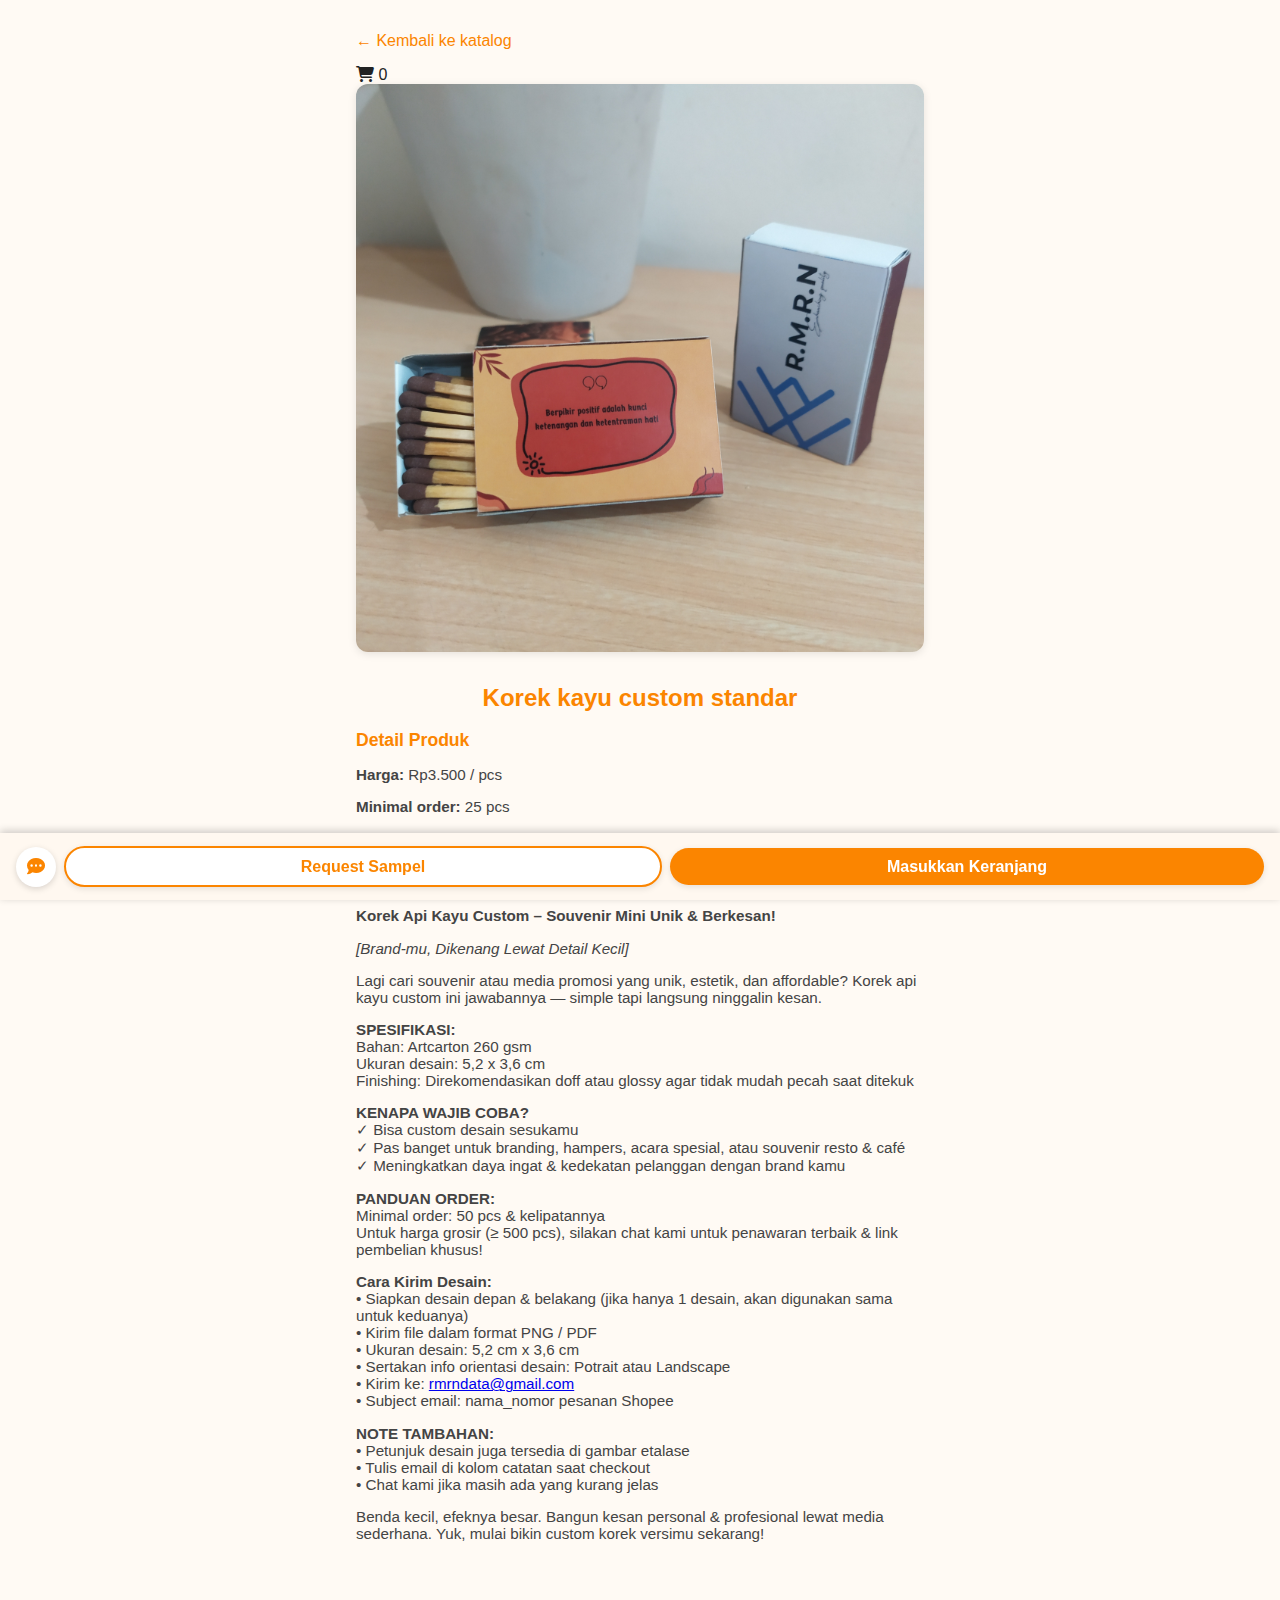
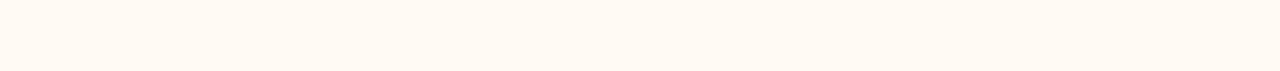
<file: deskripsi/korek_ksm_0001.html>
<!DOCTYPE html>
<html lang="id">
<head>
  <meta charset="UTF-8">
  <meta name="viewport" content="width=device-width, initial-scale=1.0">
  <title>Korek kayu custom standar</title>
  <link rel="stylesheet" href="../style.css">
  <link rel="stylesheet" href="https://cdnjs.cloudflare.com/ajax/libs/font-awesome/6.4.0/css/all.min.css">
</head>
<body>

 <div class="deskripsi-container" id="kontainerdeskripsi">
  <div class="deskripsi-header">
    <a href="../index.html" class="kembali">&larr; Kembali ke katalog</a>
    <div class="keranjang-icon">
      <i class="fas fa-shopping-cart"></i>
      <span class="badge" id="keranjangCount">0</span>
    </div>
  </div>

  <img src="../images/korek/korek_custom_std.jpg" alt="Korek std" class="gambar-produk">

    <h2>Korek kayu custom standar</h2>

    <div class="produk-detail">
      <h3>Detail Produk</h3>
      <p><strong>Harga:</strong> Rp3.500 / pcs</p>
      <p><strong>Minimal order:</strong> 25 pcs</p>
      <p><strong>Bahan:</strong> Kayu ringan + stiker label custom</p>
    </div>

    <div class="produk-deskripsi">
      <h3>Deskripsi</h3>
      <p><strong>Korek Api Kayu Custom – Souvenir Mini Unik & Berkesan!</strong></p>

      <p><em>[Brand-mu, Dikenang Lewat Detail Kecil]</em></p>

      <p>Lagi cari souvenir atau media promosi yang unik, estetik, dan affordable? Korek api kayu custom ini jawabannya — simple tapi langsung ninggalin kesan.</p>

      <p><strong>SPESIFIKASI:</strong><br>
      Bahan: Artcarton 260 gsm<br>
      Ukuran desain: 5,2 x 3,6 cm<br>
      Finishing: Direkomendasikan doff atau glossy agar tidak mudah pecah saat ditekuk
      </p>

      <p><strong>KENAPA WAJIB COBA?</strong><br>
      ✓ Bisa custom desain sesukamu<br>
      ✓ Pas banget untuk branding, hampers, acara spesial, atau souvenir resto & café<br>
      ✓ Meningkatkan daya ingat & kedekatan pelanggan dengan brand kamu
      </p>

      <p><strong>PANDUAN ORDER:</strong><br>
      Minimal order: 50 pcs & kelipatannya<br>
      Untuk harga grosir (≥ 500 pcs), silakan chat kami untuk penawaran terbaik & link pembelian khusus!
      </p>

      <p><strong>Cara Kirim Desain:</strong><br>
      • Siapkan desain depan & belakang (jika hanya 1 desain, akan digunakan sama untuk keduanya)<br>
      • Kirim file dalam format PNG / PDF<br>
      • Ukuran desain: 5,2 cm x 3,6 cm<br>
      • Sertakan info orientasi desain: Potrait atau Landscape<br>
      • Kirim ke: <a href="mailto:rmrndata@gmail.com">rmrndata@gmail.com</a><br>
      • Subject email: nama_nomor pesanan Shopee
      </p>

      <p><strong>NOTE TAMBAHAN:</strong><br>
      • Petunjuk desain juga tersedia di gambar etalase<br>
      • Tulis email di kolom catatan saat checkout<br>
      • Chat kami jika masih ada yang kurang jelas
      </p>

      <p>Benda kecil, efeknya besar. Bangun kesan personal & profesional lewat media sederhana. Yuk, mulai bikin custom korek versimu sekarang!</p>
    </div>
  </div>

  <div class="add-to-cart-bar" id="barKeranjang">
    <div class="chat-icon" title="Tanya Penjual">
      <i class="fas fa-comment-dots"></i>
    </div>
    <button class="btn-request">Request Sampel</button>
    <button class="btn-cart">Masukkan Keranjang</button>
  </div>

<script>
  const bar = document.getElementById('barKeranjang');
  const container = document.getElementById('kontainerdeskripsi');
  const btnCart = document.querySelector('.btn-cart');
  const keranjangCount = document.getElementById('keranjangCount');

  let jumlahKeranjang = 0;

  function updatePadding() {
    if (bar && container) {
      const barHeight = bar.offsetHeight;
      container.style.paddingBottom = `${barHeight + 6}px`;
    }
  }

  window.addEventListener('load', updatePadding);
  window.addEventListener('resize', updatePadding);

  btnCart.addEventListener('click', () => {
    jumlahKeranjang++;
    keranjangCount.textContent = jumlahKeranjang;
    keranjangCount.style.display = 'inline-block'; // Munculkan badge
  });
</script>

</body>
</html>
</file>
<file: style.css>
/* === WARNA GLOBAL === */
:root {
  --warna-utama: #fb8500;
  --warna-utama-hover: #e07b00;
  --warna-teks: #222;
  --warna-latar: #fffaf4;
  --warna-promo: #ff3d00;
  --warna-putih: #ffffff;
  --warna-abu: #999;
}

/* === GLOBAL === */
body {
  font-family: 'Segoe UI', sans-serif;
  margin: 0;
  padding: 0;
  background: var(--warna-latar);
  color: var(--warna-teks);
}

h2 {
  margin-top: 2rem;
  margin-bottom: 1rem;
  text-align: center;
  color: var(--warna-utama);
}

/* === NAVBAR === */
.navbar {
  background: var(--warna-utama);
  padding: 1rem;
  position: sticky;
  top: 0;
  z-index: 100;
  box-shadow: 0 2px 4px rgba(0,0,0,0.1);
}

.navbar-container {
  max-width: 1024px;
  margin: auto;
  display: flex;
  justify-content: space-between;
  align-items: center;
  gap: 1rem;
  padding: 0 1rem;
}

.logo {
  font-size: 1.5rem;
  font-weight: bold;
  color: var(--warna-putih);
}

.search-bar input {
  padding: 0.5rem;
  border-radius: 8px;
  border: none;
  width: 160px;
}

/* === BANNER / HERO === */
.banner {
  background: #ffe8c9;
  text-align: center;
  padding: 2rem 1rem;
}

.banner h1 {
  margin: 0;
  font-size: 2rem;
  color: var(--warna-utama);
}

.banner p {
  font-size: 1rem;
  color: #444;
  margin-top: 0.5rem;
}

/* === PRODUK GRID === */
.produk-title {
  font-size: 1.4rem;
}

.produk-grid {
  display: grid;
  grid-template-columns: repeat(2, 1fr);
  gap: 1.5rem;
  max-width: 1024px;
  margin: auto;
  padding: 1rem;
}

.produk-card {
  background: var(--warna-putih);
  border-radius: 12px;
  overflow: hidden;
  box-shadow: 0 2px 6px rgba(0,0,0,0.08);
  transition: transform 0.2s ease;
  text-decoration: none;
  color: inherit;
}

.produk-card:hover {
  transform: translateY(-3px);
}

.produk-image {
  position: relative;
}

.produk-image img {
  width: 100%;
  display: block;
}

.label {
  position: absolute;
  top: 8px;
  left: 8px;
  background: var(--warna-utama);
  color: var(--warna-putih);
  padding: 2px 8px;
  font-size: 0.75rem;
  border-radius: 6px;
  text-decoration: none;
}

.label.promo {
  background: var(--warna-promo);
}

.produk-info {
  padding: 0.8rem;
}

.produk-info h3 {
  font-size: 1rem;
  margin: 0 0 4px;
}

.harga {
  font-weight: bold;
  color: var(--warna-teks);
}

/* === CTA BUTTON === */
.cta {
  text-align: center;
  margin-top: 2rem;
}

.cta a {
  background: var(--warna-utama);
  color: var(--warna-putih);
  padding: 0.9rem 2rem;
  border-radius: 10px;
  text-decoration: none;
  font-weight: bold;
  font-size: 1rem;
  transition: background 0.2s ease;
}

.cta a:hover {
  background: var(--warna-utama-hover);
}

/* === FORM === */
section#order p {
  font-size: 1rem;
  color: #333;
  text-align: center;
  margin-bottom: 1rem;
}

/* === FOOTER === */
footer {
  text-align: center;
  padding: 2rem;
  font-size: 0.9rem;
  color: var(--warna-abu);
  background: #fefefe;
  margin-top: 4rem;
  border-top: 1px solid #eee;
}

/* === WHATSAPP BUTTON === */
.wa-float {
  position: fixed;
  bottom: 20px;
  right: 20px;
  background: #25d366;
  color: var(--warna-putih);
  border-radius: 50%;
  width: 56px;
  height: 56px;
  display: flex;
  align-items: center;
  justify-content: center;
  box-shadow: 0 4px 8px rgba(0,0,0,0.2);
  text-decoration: none;
  z-index: 200;
  font-size: 24px;
}


/* halaman deskripsi */


.deskripsi-container {
  max-width: 600px;
  margin: 0 auto 2rem auto;
  padding: 0 1rem;
  padding-bottom: 120px;
  box-sizing: border-box;
}

.gambar-produk {
  width: 100%;
  max-width: 100%;
  height: auto;
  border-radius: 12px;
  margin-bottom: 1rem;
  box-shadow: 0 2px 8px rgba(0,0,0,0.1);
  display: block;
  margin-left: auto;
  margin-right: auto;
}

.produk-detail,
.produk-deskripsi {
  font-size: 0.95rem;
  color: #444;
  margin-bottom: 1.5rem;
  text-align: left;
}

.produk-detail h3,
.produk-deskripsi h3 {
  margin-bottom: 0.5rem;
  color: var(--warna-utama);
  font-size: 1.1rem;
}

a.kembali {
  display: inline-block;
  margin-top: 2rem;
  margin-bottom: 1rem;
  color: var(--warna-utama);
  text-decoration: none;
}

.add-to-cart-bar {
  box-sizing: border-box;
  overflow-x: hidden;
  position: fixed;
  bottom: 0;
  left: 0;
  width: 100%;
  background: #fff8f0;
  color: var(--warna-teks);
  display: flex;
  justify-content: space-between;
  align-items: center;
  padding: 0.8rem 1rem;
  font-size: 1rem;
  box-shadow: 0 -2px 8px rgba(0,0,0,0.2);
  z-index: 999;
  gap: 0.5rem;
}

.chat-icon {
  background: var(--warna-putih);
  border-radius: 50%;
  width: 40px;
  height: 40px;
  display: flex;
  justify-content: center;
  align-items: center;
  color: var(--warna-utama);
  font-size: 18px;
  box-shadow: 0 2px 6px rgba(0,0,0,0.15);
  flex-shrink: 0;
}

.btn-cart {
  background: var(--warna-utama);
  color: var(--warna-putih);
  border: none;
  padding: 0.6rem 1rem;
  border-radius: 999px;
  font-weight: bold;
  font-size: 1rem;
  cursor: pointer;
  box-shadow: 0 2px 6px rgba(0,0,0,0.15);
  transition: background 0.2s ease;
  flex-grow: 1;
}

.btn-cart:hover {
  background: var(--warna-utama-hover);
}

.btn-request {
  background: var(--warna-putih);
  color: var(--warna-utama);
  border: 2px solid var(--warna-utama);
  padding: 0.6rem 1rem;
  border-radius: 999px;
  font-weight: bold;
  font-size: 1rem;
  cursor: pointer;
  box-shadow: 0 2px 6px rgba(0,0,0,0.1);
  transition: background 0.2s ease, color 0.2s ease;
  flex-grow: 1;
}

.btn-request:hover {
  background: var(--warna-utama);
  color: white;
}

/* === PERBAIKAN TOMBOL KERANJANG & REQUEST === */
.btn-cart,
.btn-request {
  flex: 1 1 0;
  min-width: 0;
  max-width: 100%;
  padding: 0.6rem 1rem;
  font-weight: bold;
  font-size: 1rem;
  border-radius: 999px;
  cursor: pointer;
  box-shadow: 0 2px 6px rgba(0,0,0,0.1);
  text-align: center;
}

/* Warna tombol masing-masing */
.btn-cart {
  background: var(--warna-utama);
  color: var(--warna-putih);
  border: none;
  transition: background 0.2s ease;
}

.btn-cart:hover {
  background: var(--warna-utama-hover);
}

.btn-request {
  background: var(--warna-putih);
  color: var(--warna-utama);
  border: 2px solid var(--warna-utama);
  transition: background 0.2s ease, color 0.2s ease;
}

.btn-request:hover {
  background: var(--warna-utama);
  color: var(--warna-putih);
}
</file>
